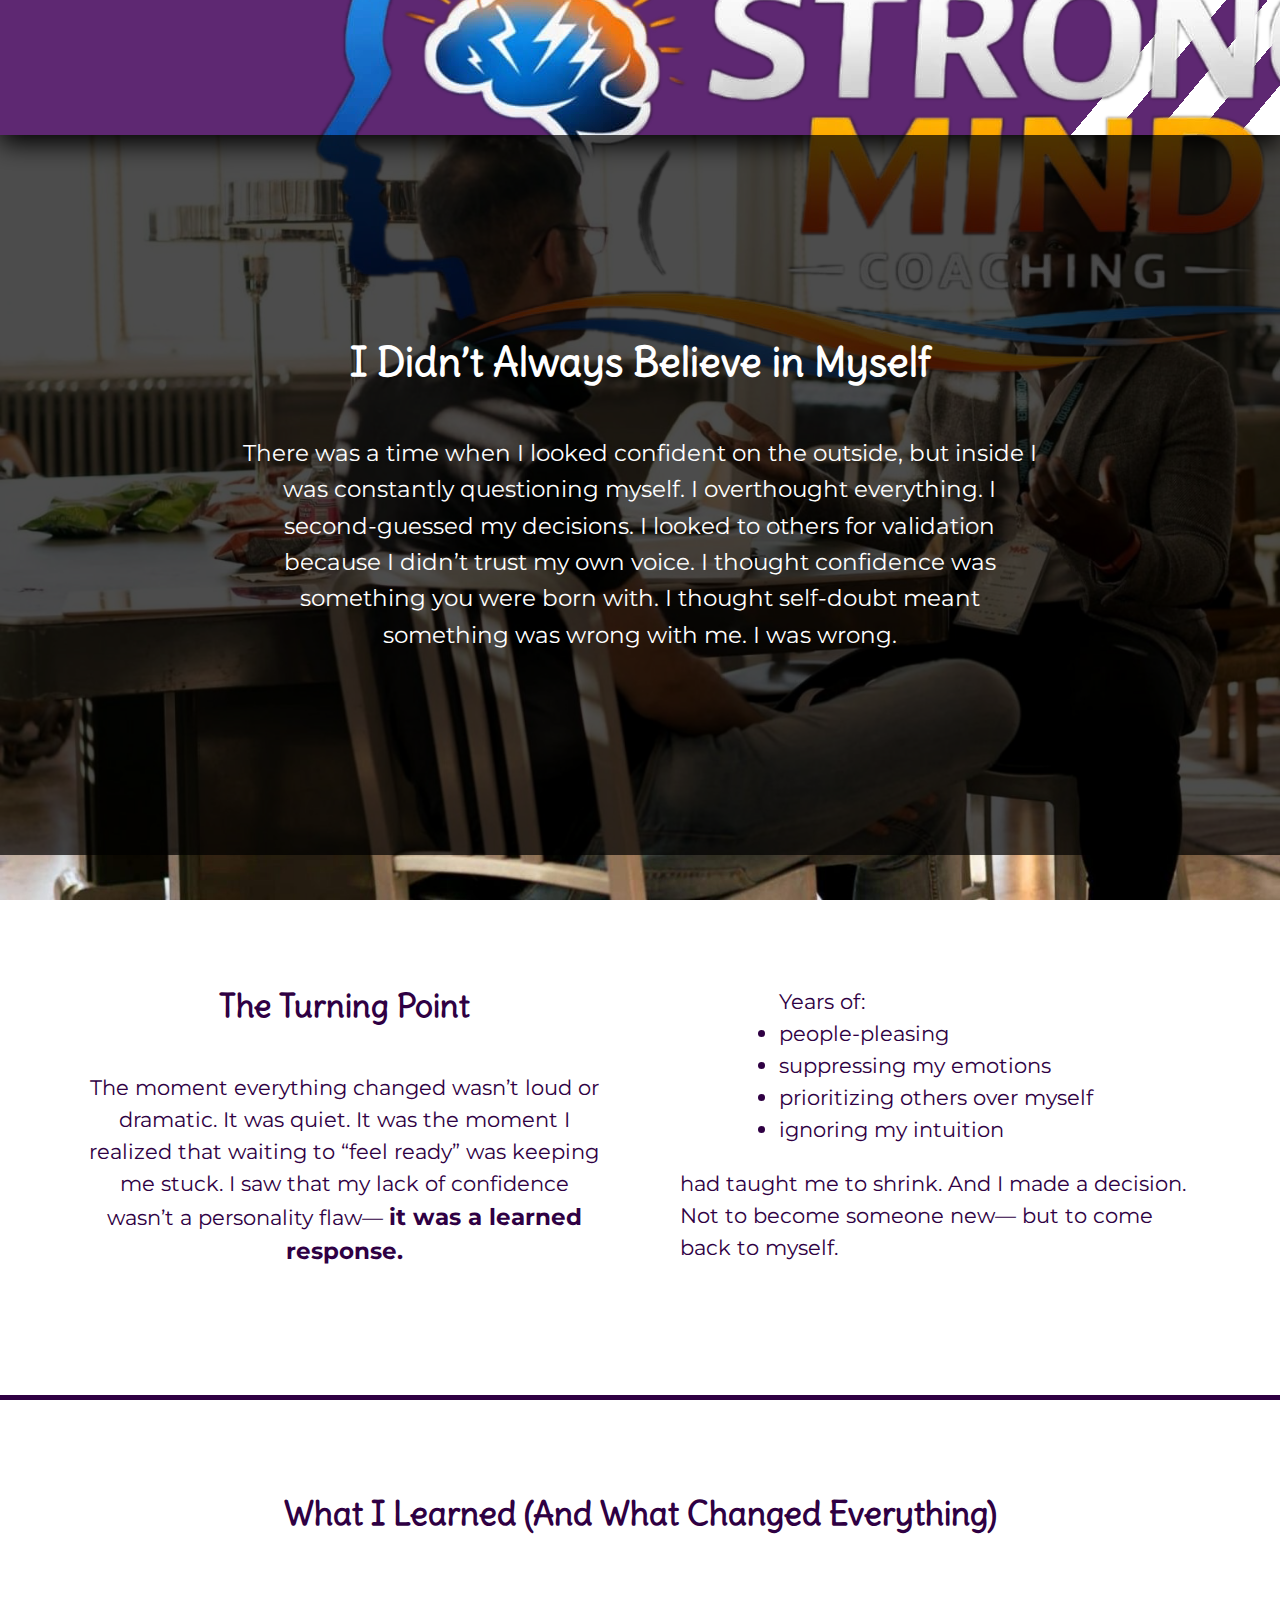
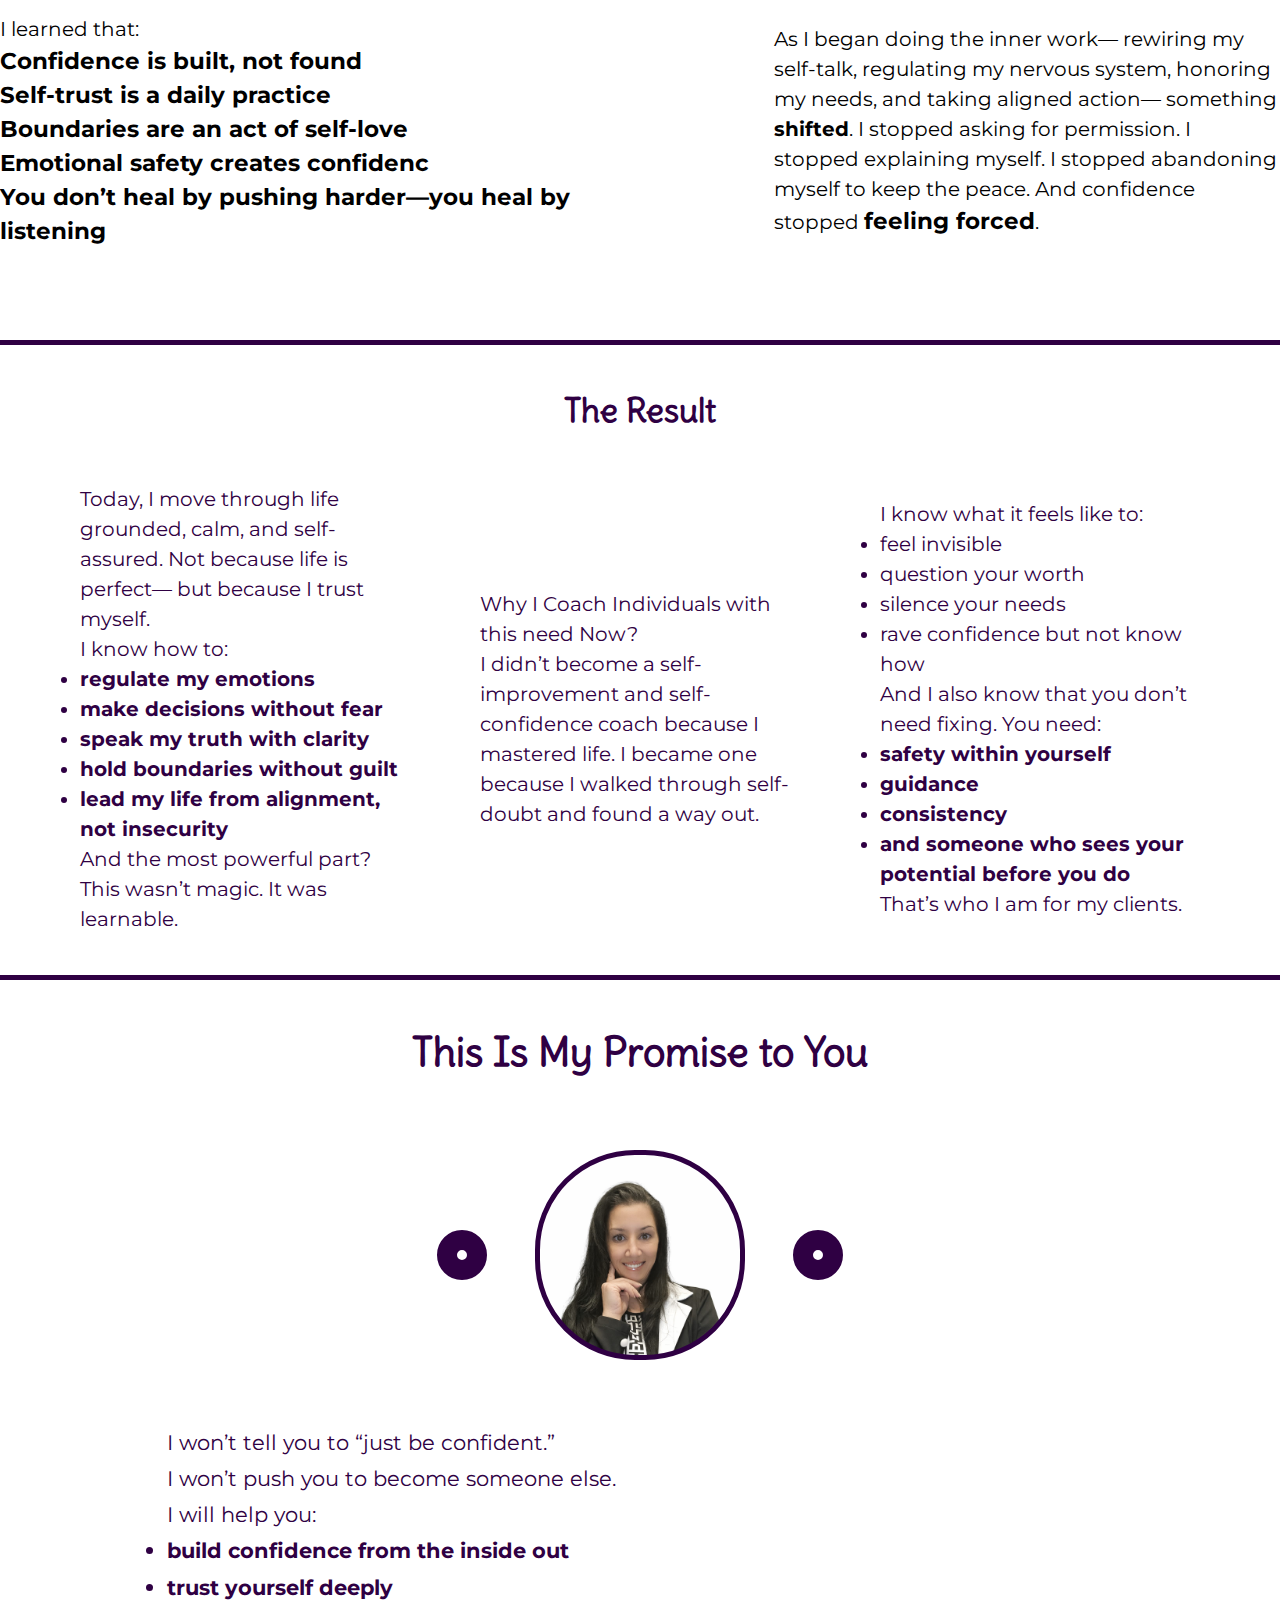
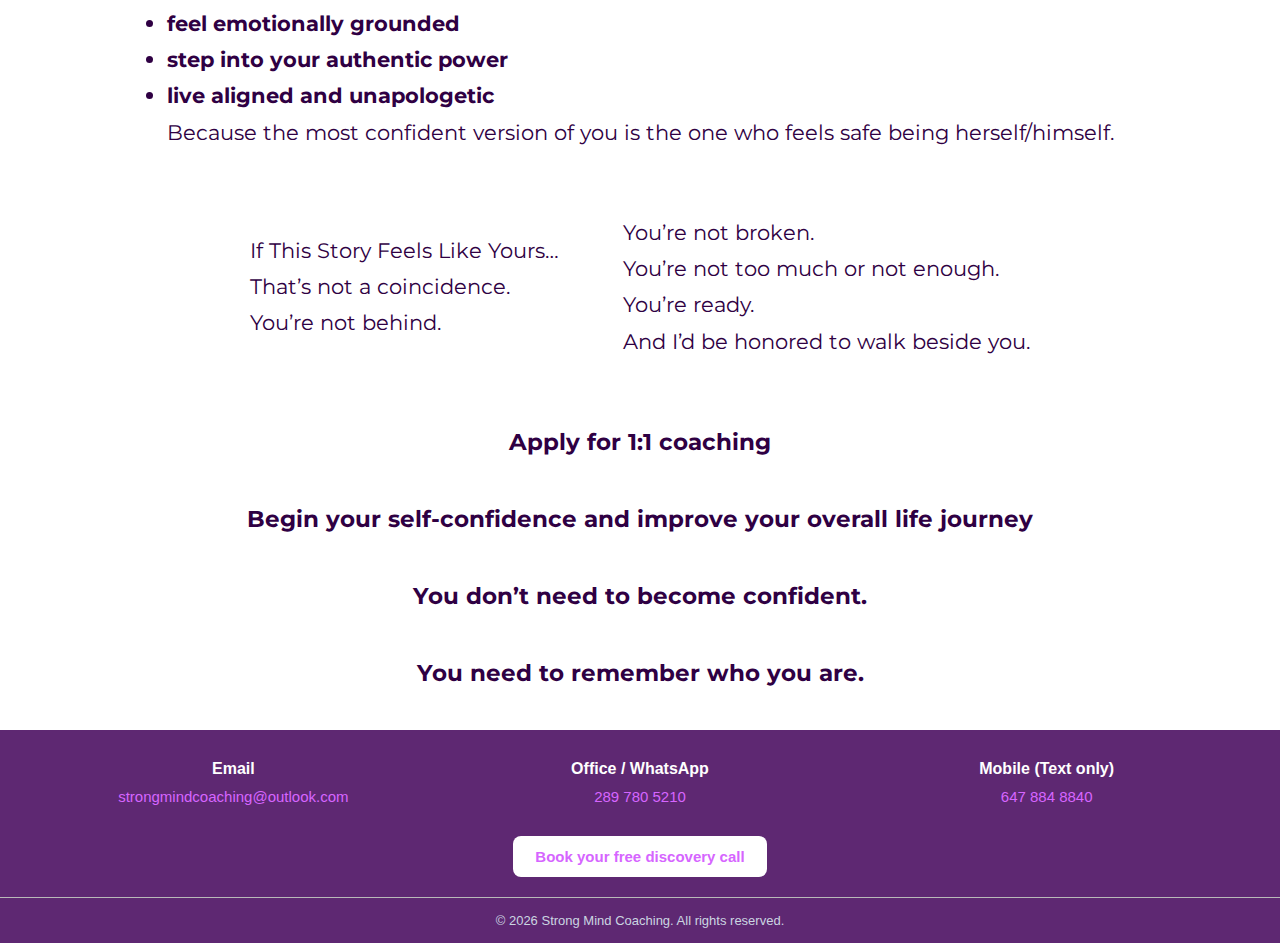
<file: about.html>
<!DOCTYPE html>
<html lang="en">

<head>
    <meta charset="UTF-8">
    <meta name="viewport" content="width=device-width, initial-scale=1.0">
    <link rel="stylesheet" href="style.css">
    <script src="script.js"></script>
    <link rel="icon" type="image/x-icon" href="slike/favicon.png">
    <title>SanCan - About</title>
</head>

<body>
    <header>
        <nav>
            <a href="index.html">
                <img src="slike/logo-fixed.png" alt="SanCan Logo" class="logo">
            </a>

            <div class="hamburger" id="hamburger">
                <span></span>
                <span></span>
                <span></span>
            </div>

            <div class="links" id="navLinks">
                <a href="index.html"><b>Home</b></a>
                <a href="about.html"><b>About me</b></a>
                <a href="services.html"><b>Services</b></a>
                <a href="contact.html"><b>Contact</b></a>
            </div>
        </nav>
    </header>

    <section id="about-first">
        <main>
            <h2>I Didn’t Always Believe in Myself</h2>
            <p>
                There was a time when I looked confident on the outside,

                but inside I was constantly questioning myself.

                I overthought everything.

                I second-guessed my decisions.

                I looked to others for validation because I didn’t trust my own voice.

                I thought confidence was something you were born with.

                I thought self-doubt meant something was wrong with me.

                I was wrong.
            </p>
        </main>
    </section>

    <section id="about-second">
        <div class="left">
            <h2>The Turning Point</h2>

            <p>
                The moment everything changed wasn’t loud or dramatic.

                It was quiet.

                It was the moment I realized that waiting to “feel ready” was keeping me stuck.

                I saw that my lack of confidence wasn’t a personality flaw—

                <strong>it was a learned response.</strong>
            </p>
        </div>

        <div class="right">
            <ul>
                Years of:
                <li>people-pleasing</li>

                <li>suppressing my emotions</li>

                <li>prioritizing others over myself</li>

                <li>ignoring my intuition</li>
            </ul>

            <p>
                had taught me to shrink.

                And I made a decision.

                Not to become someone new—

                but to come back to myself.
            </p>
        </div>
    </section>

    <section id="about-third">
        <h2>What I Learned (And What Changed Everything) </h2>
        <div>
            <ul>
                I learned that:
                <li><strong>Confidence is built, not found</strong></li>
                <li><strong>Self-trust is a daily practice</strong></li>
                <li><strong>Boundaries are an act of self-love</strong></li>
                <li><strong>Emotional safety creates confidenc</strong></li>
                <li><strong>You don’t heal by pushing harder—you heal by listening</strong></li>
            </ul>

            <p>
                As I began doing the inner work—

                rewiring my self-talk,

                regulating my nervous system,

                honoring my needs,

                and taking aligned action—

                something <b>shifted</b>.

                I stopped asking for permission.

                I stopped explaining myself.

                I stopped abandoning myself to keep the peace.

                And confidence stopped <strong>feeling forced</strong>.
            </p>
        </div>
    </section>

    <section id="about-fourth">
        <h2>The Result</h2>
        <div class="row">
            <div class="left">
                <p>
                    Today, I move through life grounded, calm, and self-assured.

                    Not because life is perfect—

                    but because I trust myself.
                </p>

                <ul>
                    I know how to:
                    <li><b>regulate my emotions</b></li>
                    <li><b>make decisions without fear</b></li>
                    <li><b>speak my truth with clarity</b></li>
                    <li><b>hold boundaries without guilt</b></li>
                    <li><b>lead my life from alignment, not insecurity</b></li>
                </ul>

                <p>
                    And the most powerful part?

                    This wasn’t magic.

                    It was learnable.
                </p>
            </div>

            <div class="middle">
                <p>
                    Why I Coach Individuals with this need Now?<br>

                    I didn’t become a self-improvement and self-confidence coach because I mastered life.

                    I became one because I walked through self-doubt

                    and found a way out.
                </p>
            </div>

            <div class="right">
                <ul>
                    I know what it feels like to:
                    <li>feel invisible</li>
                    <li>question your worth</li>
                    <li>silence your needs</li>
                    <li>rave confidence but not know how</li>
                    And I also know that you don’t need fixing.
                    You need:
                    <li><b>safety within yourself</b></li>
                    <li><b>guidance</b></li>
                    <li><b>consistency</b></li>
                    <li><b>and someone who sees your potential before you do</b></li>
                    That’s who I am for my clients.
                </ul>
            </div>

        </div>
    </section>

    <section id="about-fifth">
        <h2>This Is My Promise to You</h2>
        <div class="coach">
            <div class="small"></div>
            <div class="big"></div>
            <div class="small"></div>
        </div>
        <ul>
            I won’t tell you to “just be confident.”<br>

            I won’t push you to become someone else.<br>

            I will help you:<br>
            <li><b>build confidence from the inside out</b></li>
            <li><b>trust yourself deeply</b></li>
            <li><b>feel emotionally grounded</b></li>
            <li><b>step into your authentic power</b></li>
            <li><b>live aligned and unapologetic</b></li>

            Because the most confident version of you

            is the one who feels safe being herself/himself.
        </ul>
        <div class="semi-final">
            <p>
                If This Story Feels Like Yours…<br>

                That’s not a coincidence.<br>

                You’re not behind.
            </p>
            <p>
                You’re not broken.<br>

                You’re not too much or not enough.<br>

                You’re ready.<br>

                And I’d be honored to walk beside you.
            </p>
        </div>

        <strong class="final">
            Apply for 1:1 coaching<br><br>

            Begin your self-confidence and improve your overall life journey<br><br>

            You don’t need to become confident.<br><br>

            You need to remember who you are.
        </strong>
    </section>

    <footer class="site-footer">
        <div class="footer-container">

            <div class="footer-column">
                <h4>Email</h4>
                <a href="mailto:strongmindcoaching@outlook.com">
                    strongmindcoaching@outlook.com
                </a>
            </div>

            <div class="footer-column">
                <h4>Office / WhatsApp</h4>
                <a href="tel:+12897805210">289 780 5210</a>
            </div>

            <div class="footer-column">
                <h4>Mobile (Text only)</h4>
                <a href="tel:+16478848840">
                    647 884 8840
                </a>
            </div>

        </div>


        <div class="footer-cta-wrapper">
            <a href="https://calendly.com/sancancoaching/30min" class="footer-cta" target="_blank" rel="noopener">
                Book your free discovery call
            </a>
        </div>

        <div class="footer-bottom">
            © 2026 Strong Mind Coaching. All rights reserved.
        </div>
    </footer>

    <button id="backToTop" title="Back to top">↑</button>
</body>

</html>
</file>
<file: style.css>
@import url('https://fonts.googleapis.com/css2?family=Montserrat:ital,wght@0,100..900;1,100..900&display=swap');
@import url('https://fonts.googleapis.com/css2?family=Delius&display=swap');

* {
    padding: 0;
    margin: 0;
    scroll-behavior: smooth;
}

/* ========================= */
/* BASE START */

body {
    min-height: 100vh;
    width: 100%;
    display: flex;
    flex-direction: column;
    align-items: center;
    background-image: url(slike/net-pic-background.jpg);
    background-size: cover;
    background-attachment: fixed;
}

header {
    width: 100%;
    height: 15vh;
    display: flex;
    justify-content: center;
    align-items: center;
    background-image: linear-gradient(130deg, rgb(94, 40, 114) 85%, white 85%, white 88%, rgb(94, 40, 114) 88%, rgb(94, 40, 114) 91%, white 91%, white 94%, rgb(94, 40, 114) 94%, rgb(94, 40, 114) 97%, white 97%);
    box-shadow: 0px 8px 25px black;
}

nav {
    width: 65%;
    height: 100%;
    display: flex;
    justify-content: space-around;
    align-items: center;
}

.links {
    display: flex;
    justify-content: center;
    align-items: center;
    height: 100%;
}

.links a {
    text-decoration: none;
    font-size: 17pt;
    height: 100%;
    padding: 0em 2em;
    display: flex;
    justify-content: center;
    align-items: center;
    font-family: "Montserrat", sans-serif;
    transition: color 0.5s, background-color 0.7s;
    color: white;
}

.links a:hover {
    color: rgb(94, 40, 114);
    background-color: rgb(255, 255, 255, 0.8);
}

.site-footer {
  width: 100%;
  background-color: rgb(94, 40, 114);
  color: white;
  font-family: Arial, sans-serif;
}

.footer-container {
  max-width: 1200px;
  margin: 0 auto;
  padding: 30px 20px;
  display: flex;
  justify-content: space-between;
  gap: 20px;
}

.footer-column {
  flex: 1;
  text-align: center;
}

.footer-column h4 {
  margin-bottom: 10px;
  font-size: 16px;
  color: #ffffff;
}

.site-footer a {
  color: rgb(214, 101, 255);
  text-decoration: none;
  font-size: 15px;
}

.site-footer a:hover {
  text-decoration: underline;
}

.footer-bottom {
  border-top: 1px solid rgb(185, 185, 185);
  text-align: center;
  padding: 15px;
  font-size: 13px;
  color: #cbd5e1;
}

.footer-cta-wrapper {
  text-align: center;
  padding-bottom: 20px;
}

.footer-cta {
  display: inline-block;
  padding: 12px 22px;
  background-color: white;
  font-size: 15px;
  font-weight: bold;
  border-radius: 8px;
  text-decoration: none;
  transition: background-color 0.3s ease, transform 0.2s ease;
}

.footer-cta:hover {
  background-color: rgb(75, 37, 88);
  transform: translateY(-2px);
}

#backToTop {
  position: fixed;
  bottom: 30px;
  right: 30px;
  width: 55px;
  height: 55px;
  border: none;
  border-radius: 50%;
  background-color: rgb(255, 202, 250);
  color: black;
  font-size: 22px;
  cursor: pointer;
  display: none;
  box-shadow: 0 4px 10px rgba(0, 0, 0, 0.3);
  transition: opacity 0.3s ease, transform 0.3s ease;
  z-index: 1000;
}

#backToTop:hover {
  background-color: #d564c8;
  transform: translateY(-3px);
}

/* BASE END */
/* ========================= */

/* ========================= */
/* HOME START */

#home-first {
    height: 85vh;
    width: 100%;
    display: flex;
    justify-content: center;
    align-items: center;
    font-family: "Montserrat", sans-serif;
    background-color: rgb(0, 0, 0, 0.7);
    background-blend-mode: multiply;
}

#home-first main {
    width: 70%;
    display: flex;
    flex-direction: column;
    align-items: center;
    color: white;
    gap: 3em;
}

#home-first main h1 {
    font-size: 40pt;
    text-align: center;
}

#home-first main b {
    width: 50%;
    text-align: center;
    font-size: 20pt;
    font-family: "Delius", cursive;
}

#home-first main a {
    text-decoration: none;
}

#home-first main button {
    display: flex;
    flex-direction: column;
    align-items: center;
    gap: 0.5em;
    border: 3px solid rgb(145, 43, 181);
    background-color: rgb(0, 0, 0, 0);
    padding: 0.7em;
    color: white;
    font-size: 20pt;
    border-radius: 25px;
    transition: all 0.5s;
    animation: bounce2 2s ease infinite;
}

#home-first main button:hover {
    animation: none;
    background-color: rgb(145, 43, 181);
    border: 3px solid white;
}

@keyframes bounce2 {

    0%,
    20%,
    50%,
    80%,
    100% {
        transform: translateY(0);
    }

    40% {
        transform: translateY(-30px);
    }

    60% {
        transform: translateY(-15px);
    }
}

#home-second {
    min-height: 80vh;
    width: 100%;
    display: flex;
    justify-content: center;
    align-items: center;
    font-family: "Montserrat", sans-serif;
    background-image: url(slike/net-pic-background3.jpg);
    box-shadow: 0px 10px 18px black;
}

#home-second div {
    height: 80vh;
    width: 100%;
    background-color: rgb(0, 0, 0, 0.7);
    background-blend-mode: multiply;
    display: flex;
    justify-content: start;
    align-items: center;
}

#home-second main {
    width: 50%;
    color: white;
    font-size: 15pt;
    text-align: center;
    margin-left: 10rem;
    line-height: 1.5;
}

.between {
    height: 10vh;
    width: 100%;
}

.between div {
    height: 10vh;
    width: 100%;
    background-color: rgb(0, 0, 0, 0.5);
}

#home-third {
    min-height: 80vh;
    width: 100%;
    display: flex;
    justify-content: center;
    align-items: center;
    font-family: "Montserrat", sans-serif;
    background-image: url(slike/net-pic-background2.jpg);
    box-shadow: 0px 10px 18px black;
}

#home-third div {
    height: 80vh;
    width: 100%;
    background-color: rgb(0, 0, 0, 0.7);
    background-blend-mode: multiply;
    display: flex;
    justify-content: start;
    align-items: center;
}

#home-third main {
    width: 50%;
    color: white;
    font-size: 15pt;
    text-align: center;
    margin-left: 10rem;
    line-height: 1.5;
}

#home-fourth {
    min-height: 130vh;
    width: 100%;
    display: flex;
    flex-direction: column;
    justify-content: center;
    align-items: center;
    gap: 10rem;
    line-height: 1.5;
    font-family: "Montserrat", sans-serif;
    color: rgb(47, 0, 67);
}

#home-fourth .first,
.second,
.third {
    width: 70%;
}

#home-fourth .first p,
strong {
    font-size: 17pt;
    text-align: center;
}

#home-fourth .second p {
    font-size: 17pt;
    text-align: center;
}

#home-fourth .second {
    display: flex;
    justify-content: center;
    align-items: center;
    flex-direction: column;
    gap: 2em;
}

#home-fourth .second .second-hs {
    display: flex;
    justify-content: center;
    gap: 2em;
}

#home-fourth .third p {
    font-size: 17pt;
    text-align: center;
}

#home-fourth .third {
    display: flex;
    flex-direction: column;
    justify-content: center;
    align-items: center;
    gap: 2em;
}

#home-fourth .third a{
    color: #dc12c4;
}

#home-fourth .third a:hover{
    color: #ff52eb;
}

/* HOME END */
/* ========================= */

/* ========================= */
/* ABOUT ME START */

#about-first {
    min-height: 80vh;
    width: 100%;
    display: flex;
    justify-content: center;
    align-items: center;
    font-family: "Montserrat", sans-serif;
    background-color: rgb(0, 0, 0, 0.7);
    background-blend-mode: multiply;
    color: white;
}

#about-first main {
    width: 70%;
    display: flex;
    flex-direction: column;
    align-items: center;
    gap: 3em;
}

#about-first main h2 {
    font-size: 30pt;
    text-align: center;
    font-family: "Delius", cursive;
}

#about-first main p {
    width: 90%;
    text-align: center;
    font-size: 17pt;
    line-height: 1.6;
}

#about-second{
    min-height: 60vh;
    width: 100%;
    display: flex;
    justify-content: center;
    align-items: center;
    gap: 5em;
    font-family: "Montserrat", sans-serif;
    line-height: 1.5;
    border-bottom: 5px solid rgb(47, 0, 67);
}

#about-second .left{
    width: 40%;
    display: flex;
    align-items: center;
    flex-direction: column;
    gap: 2em;
    text-align: center;
    font-size: 16pt;
    color: rgb(47, 0, 67);
}

#about-second .left h2{
    font-family: "Delius", cursive;
}

#about-second .right{
    width: 40%;
    display: flex;
    align-items: center;
    flex-direction: column;
    gap: 1em;
    font-size: 16pt;
    color: rgb(47, 0, 67);
}

#about-third{
    min-height: 60vh;
    width: 100%;
    display: flex;
    align-items: center;
    justify-content: center;
    flex-direction: column;
    font-family: "Montserrat", sans-serif;
    gap: 5em;
    border-bottom: 5px solid rgb(47, 0, 67);
}

#about-third h2{
    font-size: 25pt;
    color: rgb(47, 0, 67);
    font-family: "Delius", cursive;
}

#about-third div{
    display: flex;
    justify-content: center;
    align-items: center;
    font-size: 15pt;
    line-height: 1.5;
    gap: 5em;
}

#about-third div p{
    width: 40%;
}

#about-fourth{
    min-height: 70vh;
    width: 100%;
    display: flex;
    flex-direction: column;
    justify-content: center;
    align-items: center;
    font-family: "Montserrat", sans-serif;
    gap: 3em;
    line-height: 1.5;
    border-bottom: 5px solid rgb(47, 0, 67);
}

#about-fourth h2{
    font-size: 25pt;
    color: rgb(47, 0, 67);
    font-family: "Delius", cursive;
}

#about-fourth .row{
    display: flex;
    justify-content: center;
    align-items: center;
    gap: 5em;
}

#about-fourth .row .left,.middle,.right{
    width: 25%;
    font-size: 15pt;
    color: rgb(47, 0, 67);
}

#about-fifth{
    min-height: 150vh;
    width: 100%;
    display: flex;
    flex-direction: column;
    justify-content: center;
    align-items: center;
    font-family: "Montserrat", sans-serif;
    line-height: 1.7;
    gap: 4em;
}

#about-fifth h2{
    font-size: 30pt;
    color: rgb(47, 0, 67);
    font-family: "Delius", cursive;
}

#about-fifth .coach{
    display: flex;
    justify-content: center;
    align-items: center;
    gap: 3em;
}

#about-fifth .coach .small{
    border-radius: 100px;
    border: 20px solid rgb(47, 0, 67);
    width: 10px;
    height: 10px;
}

#about-fifth .coach .big{
    background-image: url(slike/coach.jpg);
    background-size: cover;
    border-radius: 100px;
    border: 5px solid rgb(47, 0, 67);
    width: 200px;
    height: 200px;
}

#about-fifth ul{
    font-size: 16pt;
    color: rgb(47, 0, 67);
}

#about-fifth .semi-final{
    display: flex;
    justify-content: center;
    align-items: center;
    font-size: 16pt;
    color: rgb(47, 0, 67);
    gap: 3em;
}

#about-fifth .final{
    font-size: 17pt;
    color: rgb(47, 0, 67);
    text-align: center;

}

/* ABOUT ME END */
/* ========================= */

/* ========================= */
/* SERVICES START */

#services-first{
    width: 100%;
    min-height: 80vh;
    display: flex;
    justify-content: center;
    align-items: center;
    background-color: rgb(0, 0, 0, 0.7);
}

#services-first p{
    text-align: center;
    line-height: 2;
    font-size: 18pt;
    font-family: "Montserrat", sans-serif;
    width: 80%;
    color: white;
}

#services-first p strong{
    font-size: 20pt;
}

#services-second{
    min-height: 120vh;
    width: 100%;
    color: rgb(47, 0, 67);
    font-family: "Montserrat", sans-serif;
    display: flex;
    flex-direction: column;
    justify-content: space-around;
    align-items: center;
}

#services-second h1{
    font-size: 40pt;
}

#services-second .promise1{
    width: 80%;
    display: flex;
    justify-content: space-evenly;
    align-items: center;
}

#services-second .promise2{
    width: 80%;
    display: flex;
    justify-content: space-evenly;
    align-items: center;
}

#services-second .promise1 .promise1-child1{
    text-align: center;
    font-size: 20pt;
    line-height: 2;
    width: 40%;
}

#services-second .promise1 .promise1-child2{
    font-size: 16pt;
    line-height: 1.7;
    width: 40%;
}

#services-second .promise2 .promise2-child1{
    text-align: center;
    font-size: 20pt;
    line-height: 2;
    width: 40%;
}

#services-second .promise2 .promise2-child2{
    font-size: 16pt;
    line-height: 1.7;
    width: 40%;
}

#services-third{
    min-height: 150vh;
    width: 70%;
    border: 4px solid rgb(47, 0, 67);
    margin: 1rem;
    display: flex;
    flex-direction: column;
    align-items: center;
    justify-content: space-around;
    font-family: "Montserrat", sans-serif;
    background-color: rgba(255, 255, 239, 0.5);
}

#services-third .frst-child{
    display: flex;
    flex-direction: column;
    align-items: center;
    gap: 3em;
}

#services-third .frst-child h1{
    font-size: 35pt;
}

#services-third .frst-child strong{
    font-size: 20pt;
}

#services-third .frst-child b{
    font-size: 15pt;
}

#services-third .scnd-child{
    display: flex;
    flex-direction: column;
    align-items: center;
    gap: 2em;
}

#services-third .scnd-child h2{
    font-size: 25pt;
}

#services-third .scnd-child strong{
    font-size: 20pt;
}

#services-third .scnd-child p{
    width: 60%;
    font-size: 15pt;
    text-align: justify;
    line-height: 1.8;
}

#services-third .thrd-child{
    display: flex;
    flex-direction: column;
    align-items: center;
    gap: 2em;
}

#services-third .thrd-child h2{
    font-size: 25pt;
}

#services-third .thrd-child b{
    font-size: 20pt;
}

/* SERVICES END */
/* ========================= */

/* ========================= */
/* CONTACT START */

#contact-first{
    display: flex;
    justify-content: center;
    align-items: center;
    width: 100%;
    height: 85vh;
    font-family: "Montserrat", sans-serif;
}

#contact-first .box{
    display: flex;
    flex-direction: column;
    align-items: center;
    justify-content: space-around;
    width: 70%;
    height: 50vh;
    background-color: rgba(255, 255, 239, 0.5);
    border-radius: 25px;
}

#contact-first .box .call{
    display: flex;
    justify-content: center;
    align-items: center;
    gap: 5em;
}

#contact-first .box .call .call-child{
    display: flex;
    justify-content: center;
    align-items: center;
    flex-direction: column;
    gap: 1em;
}

#contact-first h4,a{
    font-size: 17pt;
}

#contact-first .box .email a{
    color: #dc12c4;
    text-decoration: none;
    transition: 0.5s all;
}

#contact-first .box .email a:hover{
    font-weight: 700;
    text-decoration: underline;
}

#contact-first .box .call .call-child a{
    color: #dc12c4;
    text-decoration: none;
    transition: 0.5s all;
}

#contact-first .box .call .call-child a:hover{
    font-weight: 700;
    text-decoration: underline;
}

#contact-first .box .email{
    display: flex;
    flex-direction: column;
    justify-content: center;
    align-items: center;
    gap: 1em;
}

#contact-first .box .footer-cta{
    font-size: 18pt;
}
</file>
